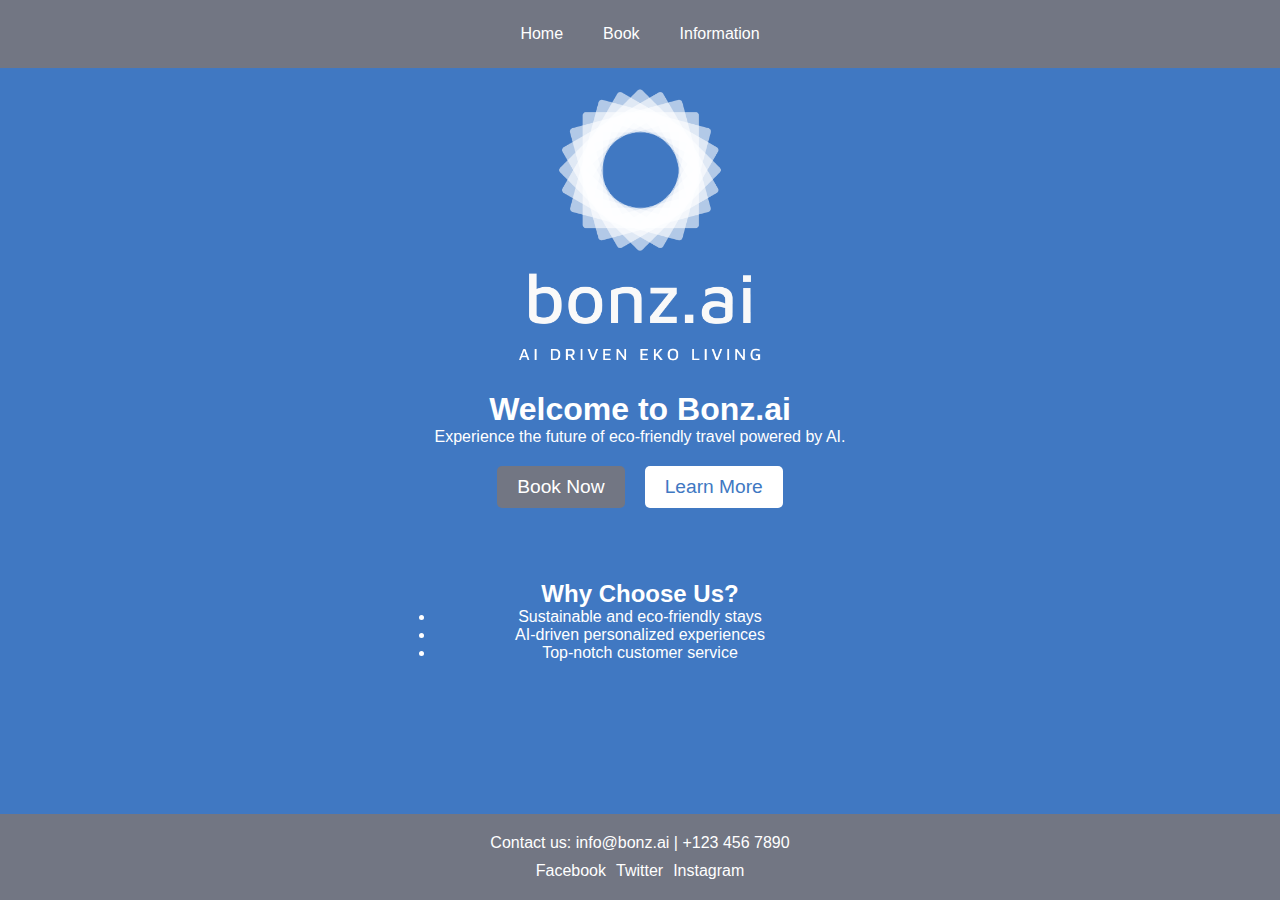
<file: index.html>
<!DOCTYPE html>
<html lang="en">
<head>
  <meta charset="UTF-8">
  <meta name="viewport" content="width=device-width, initial-scale=1.0">
  <title>Bonz.ai</title>
  <link rel="stylesheet" href="styles.css">
</head>
<body>
  <header class="header">
    <nav class="menu">
      <a href="index.html" class="menu__link">Home</a>
      <a href="book.html" class="menu__link">Book</a>
      <a href="info.html" class="menu__link">Information</a>
    </nav>
  </header>

  <!-- Logotypen placerad ovanför huvudrubriken -->
  <div class="logo-container">
    <img src="logo/bonz.ai-logo-white-portrait-full.png" alt="Bonz.ai logo" class="logo">
  </div>

  <main class="main-content">
    <section class="hero">
      <h1>Welcome to Bonz.ai</h1>
      <p>Experience the future of eco-friendly travel powered by AI.</p>
      <div class="button-container">
        <a href="book.html" class="btn btn-primary">Book Now</a>
        <a href="info.html" class="btn btn-secondary">Learn More</a>
      </div>
    </section>
    <section class="features">
   
      <br>
      <br>
      <br>
      <br>

      <h2>Why Choose Us?</h2>
      <ul>
        <li>Sustainable and eco-friendly stays</li>
        <li>AI-driven personalized experiences</li>
        <li>Top-notch customer service</li>
      </ul>
    </section>
  </main>

  <footer class="footer">
    <div class="footer__info">
      <p>Contact us: info@bonz.ai | +123 456 7890</p>
    </div>
    <div class="footer__socials">
      <a href="#" class="social-icon">Facebook</a>
      <a href="#" class="social-icon">Twitter</a>
      <a href="#" class="social-icon">Instagram</a>
    </div>
  </footer>
</body>
</html>
</file>
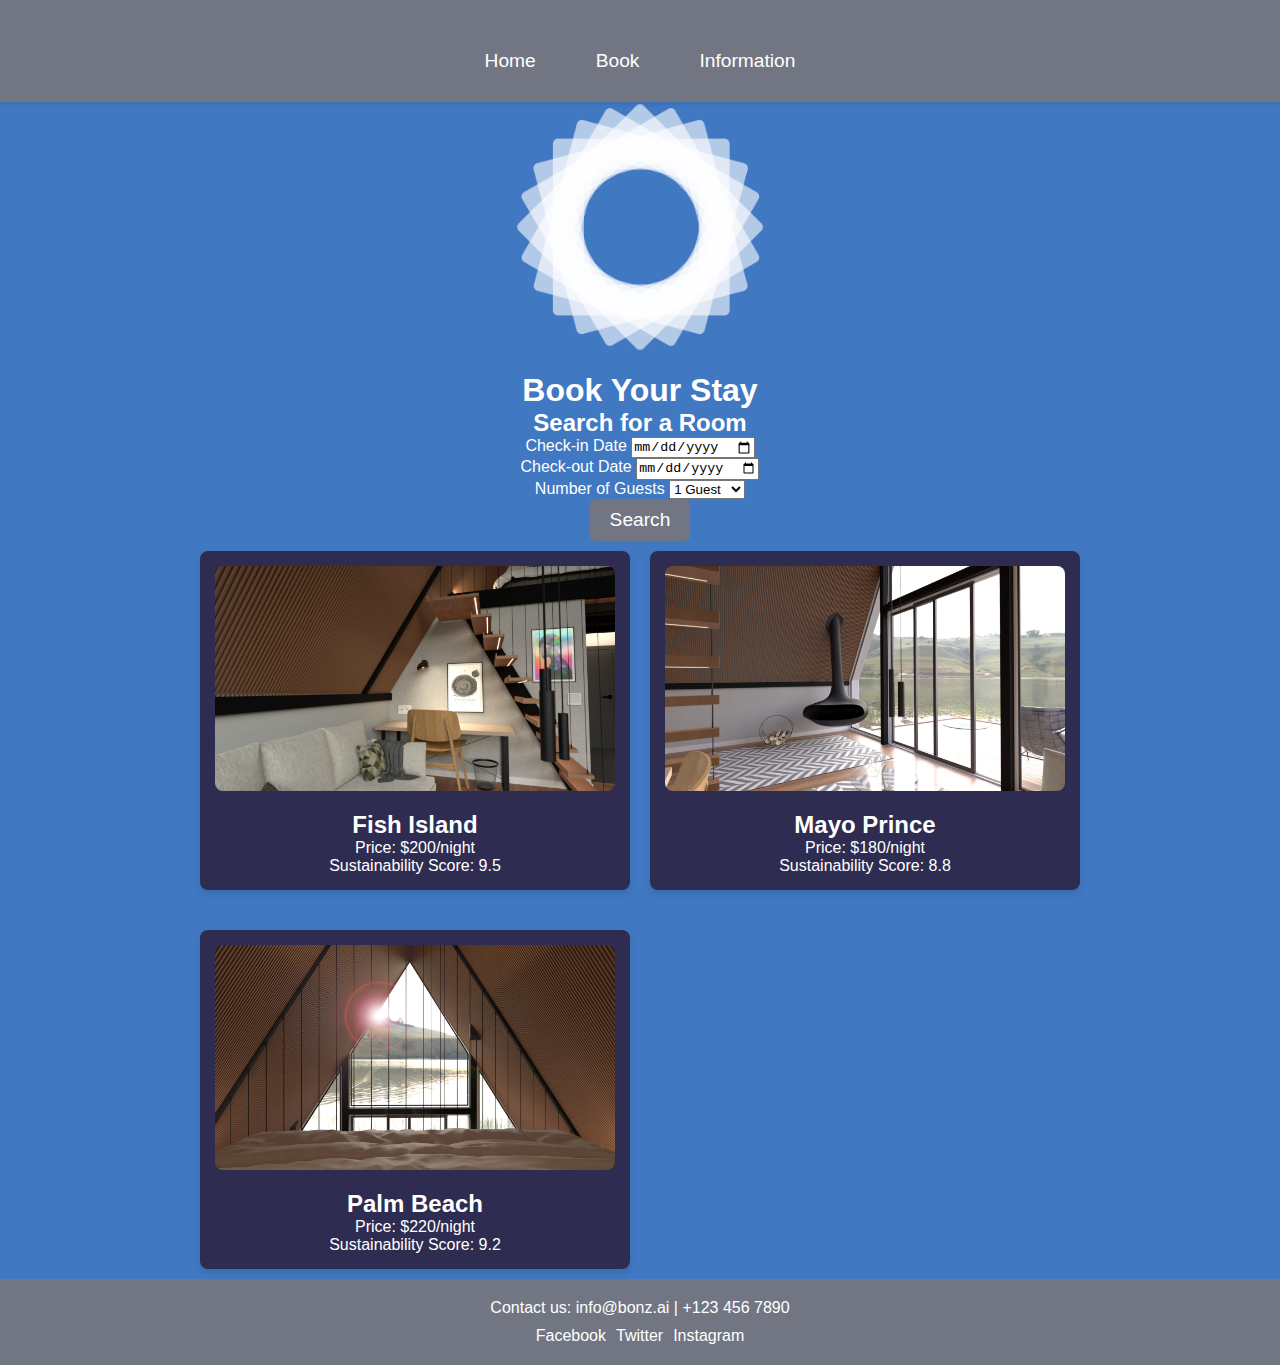
<file: book.html>
<!DOCTYPE html>
<html lang="en">
<head>
  <meta charset="UTF-8">
  <meta name="viewport" content="width=device-width, initial-scale=1.0">
  <title>Book - Bonz.ai</title>
  <link rel="stylesheet" href="styles.css">
</head>
<body class="book-page">
  <header class="header">
    <div class="button-container">
      <a href="index.html" class="btn btn-primary">Home</a>
      <a href="book.html" class="btn btn-primary">Book</a>
      <a href="info.html" class="btn btn-primary">Information</a>
    </div>
  </header>
  
  <img src="logo/bonz.ai-logo-white-symbol.png" alt="Bonz.ai logo" class="logo">
  <h1 class="page-title">Book Your Stay</h1>
<!-- Här används BEM-->
  <div class="search-form">
    <h2 class="search-form__title">Search for a Room</h2>
    <form class="search-form__form">
      <div class="search-form__group">
        <label for="check-in-date" class="search-form__label">Check-in Date</label>
        <input type="date" id="check-in-date" name="check-in-date" class="search-form__input">
      </div>
      <div class="search-form__group">
        <label for="check-out-date" class="search-form__label">Check-out Date</label>
        <input type="date" id="check-out-date" name="check-out-date" class="search-form__input">
      </div>
      <div class="search-form__group">
        <label for="guests" class="search-form__label">Number of Guests</label>
        <select id="guests" name="guests" class="search-form__input">
          <option value="1">1 Guest</option>
          <option value="2">2 Guests</option>
          <option value="3">3 Guests</option>
          <option value="4">4 Guests</option>
        </select>
      </div>
      <div class="search-form__group">
        <button type="submit" class="btn btn-primary search-form__button">Search</button>
      </div>
    </form>
  </div>
</body>
<!--slut på BEM-->
  <main class="hotel-results">
   
    <div class="hotel-card">
      <img src="photos/01-day.jpg" alt="Fish Island" class="hotel-image">
      <div class="hotel-info">
        <h2 class="hotel-name">Fish Island</h2>
        <p>Price: $200/night</p>
        <p>Sustainability Score: 9.5</p>
      </div>
    </div>

    <div class="hotel-card">
      <img src="photos/02-day.jpg" alt="Mayo Prince" class="hotel-image">
      <div class="hotel-info">
        <h2 class="hotel-name">Mayo Prince</h2>
        <p>Price: $180/night</p>
        <p>Sustainability Score: 8.8</p>
      </div>
    </div>

    <div class="hotel-card">
      <img src="photos/03-day.jpg" alt="Palm Beach" class="hotel-image">
      <div class="hotel-info">
        <h2 class="hotel-name">Palm Beach</h2>
        <p>Price: $220/night</p>
        <p>Sustainability Score: 9.2</p>
      </div>
    </div>
  </main>
  <footer class="footer">
    <div class="footer__info">
      <p>Contact us: info@bonz.ai | +123 456 7890</p>
    </div>
    <div class="footer__socials">
      <a href="#" class="social-icon">Facebook</a>
      <a href="#" class="social-icon">Twitter</a>
      <a href="#" class="social-icon">Instagram</a>
    </div>
  </footer>
</body>
</html>
</file>
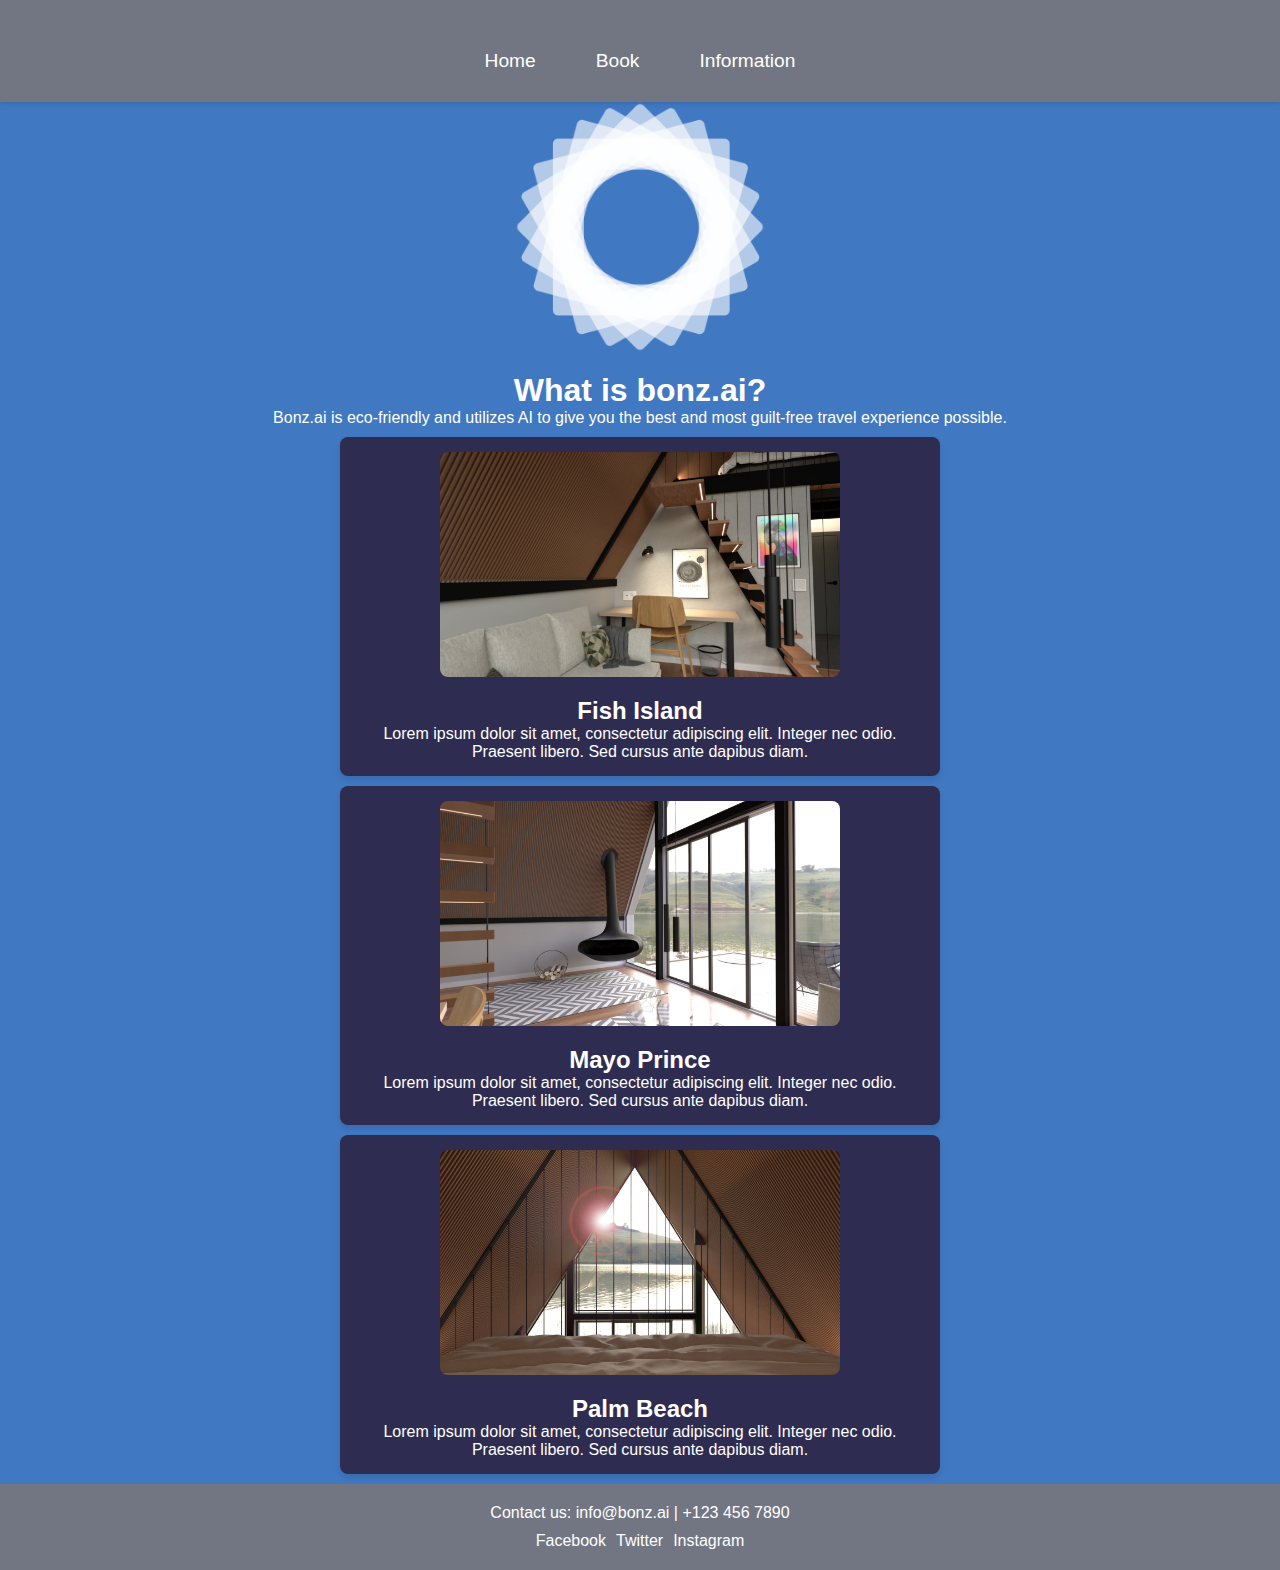
<file: info.html>
<!DOCTYPE html>
<html lang="en">
<head>
  <meta charset="UTF-8">
  <meta name="viewport" content="width=device-width, initial-scale=1.0">
  <title>Information - Bonz.ai</title>
  <link rel="stylesheet" href="styles.css">
</head>
<body class="info-page">
  <header class="header">
    <div class="button-container">
      <a href="index.html" class="btn btn-primary">Home</a>
      <a href="book.html" class="btn btn-primary">Book</a>
      <a href="info.html" class="btn btn-primary">Information</a>
    </div>
  </header>

  <img src="logo/bonz.ai-logo-white-symbol.png" alt="Bonz.ai logo" class="logo">
  <h1 class="page-title">What is bonz.ai?</h1>

  <main class="main-content">
    <p>
      <span class="highlight">Bonz.ai</span> is 
      <span class="highlight highlight-green">eco-friendly</span> and utilizes 
      <span class="highlight highlight-red">AI</span> to give you the best and most guilt-free travel experience possible.
    </p>
    

    <section class="hotel-info-section">
      <div class="hotel-card">
        <img src="photos/01-day.jpg" alt="Fish Island" class="hotel-image">
        <div class="hotel-info">
          <h2 class="hotel-name">Fish Island</h2>
          <p>Lorem ipsum dolor sit amet, consectetur adipiscing elit. Integer nec odio. Praesent libero. Sed cursus ante dapibus diam.</p>
        </div>
      </div>

      <div class="hotel-card">
        <img src="photos/02-day.jpg" alt="Mayo Prince" class="hotel-image">
        <div class="hotel-info">
          <h2 class="hotel-name">Mayo Prince</h2>
          <p>Lorem ipsum dolor sit amet, consectetur adipiscing elit. Integer nec odio. Praesent libero. Sed cursus ante dapibus diam.</p>
        </div>
      </div>

      <div class="hotel-card">
        <img src="photos/03-day.jpg" alt="Palm Beach" class="hotel-image">
        <div class="hotel-info">
          <h2 class="hotel-name">Palm Beach</h2>
          <p>Lorem ipsum dolor sit amet, consectetur adipiscing elit. Integer nec odio. Praesent libero. Sed cursus ante dapibus diam.</p>
        </div>
      </div>
    </section>
  </main>
  <footer class="footer">
    <div class="footer__info">
      <p>Contact us: info@bonz.ai | +123 456 7890</p>
    </div>
    <div class="footer__socials">
      <a href="#" class="social-icon">Facebook</a>
      <a href="#" class="social-icon">Twitter</a>
      <a href="#" class="social-icon">Instagram</a>
    </div>
  </footer>
</body>
</html>
</file>
<file: styles.css>
:root {
  --primary-color: #4078c2;
  --secondary-color: #727683;
  --text-color: #ffffff;
  --highlight-color: #f0f8ff;
}

* {
  margin: 0;
  padding: 0;
  box-sizing: border-box;
}

body {
  font-family: Arial, sans-serif;
  background-color: var(--primary-color);
  color: var(--text-color);
  display: flex;
  flex-direction: column;
  align-items: center;
  justify-content: flex-start;
  min-height: 100vh;
  text-align: center;
}

/* Header styling */
.header {
  width: 100%;
  padding: 20px;
  background-color: var(--secondary-color);
  box-shadow: 0 2px 4px rgba(0, 0, 0, 0.1);
}

.menu {
  display: flex;
  justify-content: center;
  gap: 20px;
}

.menu__link {
  color: var(--text-color);
  text-decoration: none;
  font-size: 1rem;
  padding: 5px 10px;
  border-radius: 5px;
  transition: background-color 0.3s ease;
}

.menu__link:hover {
  background-color: var(--highlight-color);
  color: var(--primary-color);

  
}

/* Logo styling */
.logo-container {
  background-color: var(--primary-color);
  padding: 20px;
  width: 100%;
  text-align: center;
}

.logo {
  max-width: 250px;
  width: 100%;
  height: auto;
}

/* Page title */
.page-title {
  font-size: 2rem;
  font-weight: bold;
  margin-top: 20px;
}

.button-container {
  display: flex;
  gap: 20px;
  justify-content: center;
  margin-top: 20px;
}

.btn {
  padding: 10px 20px;
  border: none;
  border-radius: 5px;
  cursor: pointer;
  font-size: 1.2rem;
  text-align: center;
  text-decoration: none;
  transition: background-color 0.3s ease, transform 0.2s ease;
}

.btn-primary {
  background-color: var(--secondary-color);
  color: var(--text-color);
}

.btn-primary:hover {
  background-color: var(--text-color);
  color: var(--primary-color);
  transform: scale(1.05);
}

.btn-secondary {
  background-color: var(--text-color);
  color: var(--primary-color);
}

.btn-secondary:hover {
  background-color: var(--primary-color);
  color: var(--text-color);
  transform: scale(1.05);
}

/* Footer styling */
.footer {
  background-color: var(--secondary-color);
  padding: 20px;
  margin-top: auto;
  width: 100%;
  text-align: center;
  color: var(--text-color);
  display: flex;
  flex-direction: column;
  align-items: center;
}

.footer__info {
  margin-bottom: 10px;
}

.footer__socials {
  display: flex;
  gap: 10px;
  justify-content: center;
}

.social-icon {
  color: var(--text-color);
  text-decoration: none;
  font-size: 1rem;
  transition: color 0.3s ease;
}

.social-icon:hover {
  color: var(--highlight-color);
}

/* Desktop Styling */
@media (min-width: 768px) {
  .menu {
    gap: 20px;
  }

  .logo {
    max-width: 250px;
  }
}

.hotel-image {
  width: 100%;
  max-width: 400px;  
  height: auto;      
  object-fit: cover; 
  border-radius: 8px; 
  margin-bottom: 20px; 
}


.hotel-card {
  display: flex;
  flex-direction: column;
  align-items: center;
  background: #2f2c52;
  border-radius: 8px;
  padding: 15px;
  box-shadow: 0 4px 6px rgba(0, 0, 0, 0.1);
  text-align: center;
  width: 100%;
  max-width: 500px; 
  margin: 10px auto; 
}


@media (min-width: 768px) {
  .hotel-results {
    display: grid;
    grid-template-columns: 1fr 1fr;
    gap: 20px;
  }

  .hotel-card {
    max-width: 600px; 
  }
}
</file>
